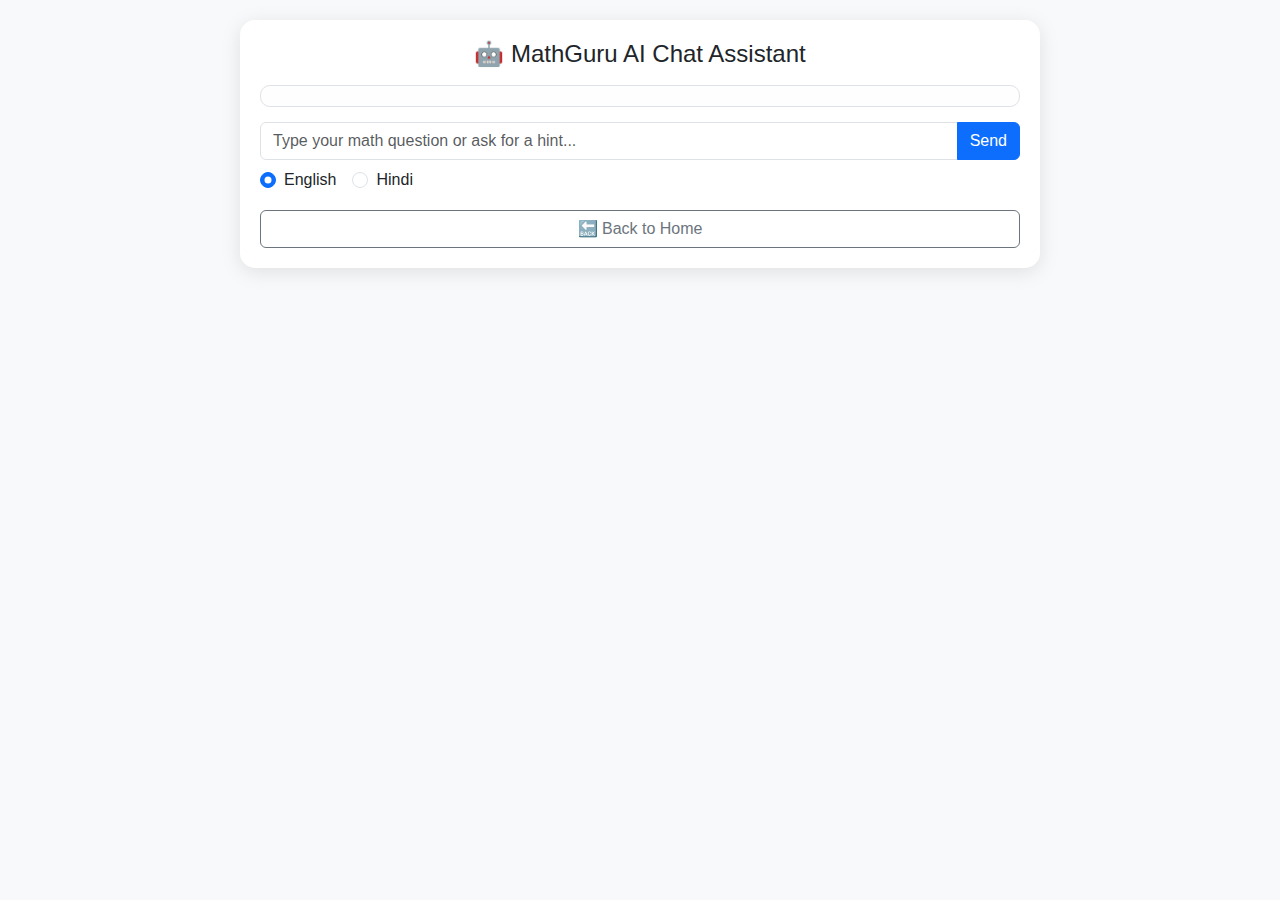
<file: templates/chat.html>
<!DOCTYPE html>
<html lang="en">
<head>
  <meta charset="UTF-8">
  <title>🤖 MathGuru AI Chat Assistant</title>
  <meta name="viewport" content="width=device-width, initial-scale=1.0">
  <link href="https://cdn.jsdelivr.net/npm/bootstrap@5.3.0/dist/css/bootstrap.min.css" rel="stylesheet">

  <style>
    body {
      background: #f8f9fa;
      font-family: sans-serif;
    }

    .chat-container {
      max-width: 800px;
      margin: 20px auto;
      background: white;
      border-radius: 15px;
      padding: 20px;
      box-shadow: 0 4px 20px rgba(0, 0, 0, 0.1);
    }

    .message {
      padding: 10px 15px;
      margin-bottom: 12px;
      border-radius: 20px;
      word-wrap: break-word;
      font-size: 16px;
    }

    .user-message {
      background: #d1e7dd;
      text-align: right;
    }

    .bot-message {
      background: #e2e3e5;
      text-align: left;
    }

    #chatBox {
      max-height: 400px;
      overflow-y: auto;
      margin-bottom: 15px;
      padding: 10px;
      border: 1px solid #dee2e6;
      border-radius: 10px;
      background: #fefefe;
    }

    .typing {
      font-style: italic;
      color: gray;
    }

    @media (max-width: 768px) {
      .chat-container {
        margin: 10px;
        padding: 15px;
      }

      .input-group {
        flex-direction: column;
      }

      .input-group input,
      .input-group .send-btn {
        width: 100% !important;
        margin-bottom: 10px;
      }

      .form-check-inline {
        display: block;
        margin-bottom: 5px;
      }
    }
  </style>
</head>
<body>

<div class="container chat-container">
  <h4 class="text-center mb-3">🤖 MathGuru AI Chat Assistant</h4>

  <div id="chatBox"></div>

  <!-- Chat Input -->
  <div class="input-group mb-2">
    <input type="text" id="chatInput" class="form-control" placeholder="Type your math question or ask for a hint...">
    <button class="btn btn-primary send-btn" onclick="sendMessage()">Send</button>
  </div>

  <!-- Language Toggle -->
  <div class="d-flex justify-content-start mb-3 flex-wrap">
    <div class="form-check form-check-inline me-3">
      <input class="form-check-input" type="radio" name="langToggle" id="langEN" value="en" checked>
      <label class="form-check-label" for="langEN">English</label>
    </div>
    <div class="form-check form-check-inline">
      <input class="form-check-input" type="radio" name="langToggle" id="langHI" value="hi">
      <label class="form-check-label" for="langHI">Hindi</label>
    </div>
  </div>

  <!-- Back to Home Button -->
  <div class="text-center">
    <a href="/" class="btn btn-outline-secondary w-100">🔙 Back to Home</a>
  </div>
</div>

<!-- JavaScript Logic -->
<script>
  function appendMessage(sender, text, className) {
    const chatBox = document.getElementById("chatBox");
    const messageDiv = document.createElement("div");
    messageDiv.className = `message ${className}`;
    messageDiv.innerHTML = `<div><strong>${sender}:</strong></div><div>${text}</div>`;
    chatBox.appendChild(messageDiv);
    chatBox.scrollTop = chatBox.scrollHeight;
  }

  function sendMessage() {
    const inputField = document.getElementById("chatInput");
    const userText = inputField.value.trim();
    if (!userText) return;

    const lang = document.querySelector('input[name="langToggle"]:checked').value;

    appendMessage("You", userText, "user-message");
    inputField.value = "";

    const typingDiv = document.createElement("div");
    typingDiv.className = "message bot-message typing";
    typingDiv.id = "typing-indicator";
    typingDiv.innerHTML = "<i>🤖 Typing...</i>";
    document.getElementById("chatBox").appendChild(typingDiv);

    fetch("/chat", {
      method: "POST",
      headers: { "Content-Type": "application/json" },
      body: JSON.stringify({ message: userText, lang: lang })
    })
    .then(res => res.json())
    .then(data => {
      document.getElementById("typing-indicator").remove();
      appendMessage("MathGuru", data.reply, "bot-message");

      const audioSrc = lang === 'hi' ? data.audio_hi : data.audio_en;
      if (audioSrc) {
        const audio = new Audio(audioSrc);
        audio.play();
      }
    })
    .catch(error => {
      document.getElementById("typing-indicator").remove();
      appendMessage("MathGuru", "⚠️ Server error. Try again.", "bot-message");
      console.error(error);
    });
  }

  document.getElementById("chatInput").addEventListener("keypress", function (e) {
    if (e.key === "Enter") {
      sendMessage();
    }
  });
</script>

</body>
</html>
</file>
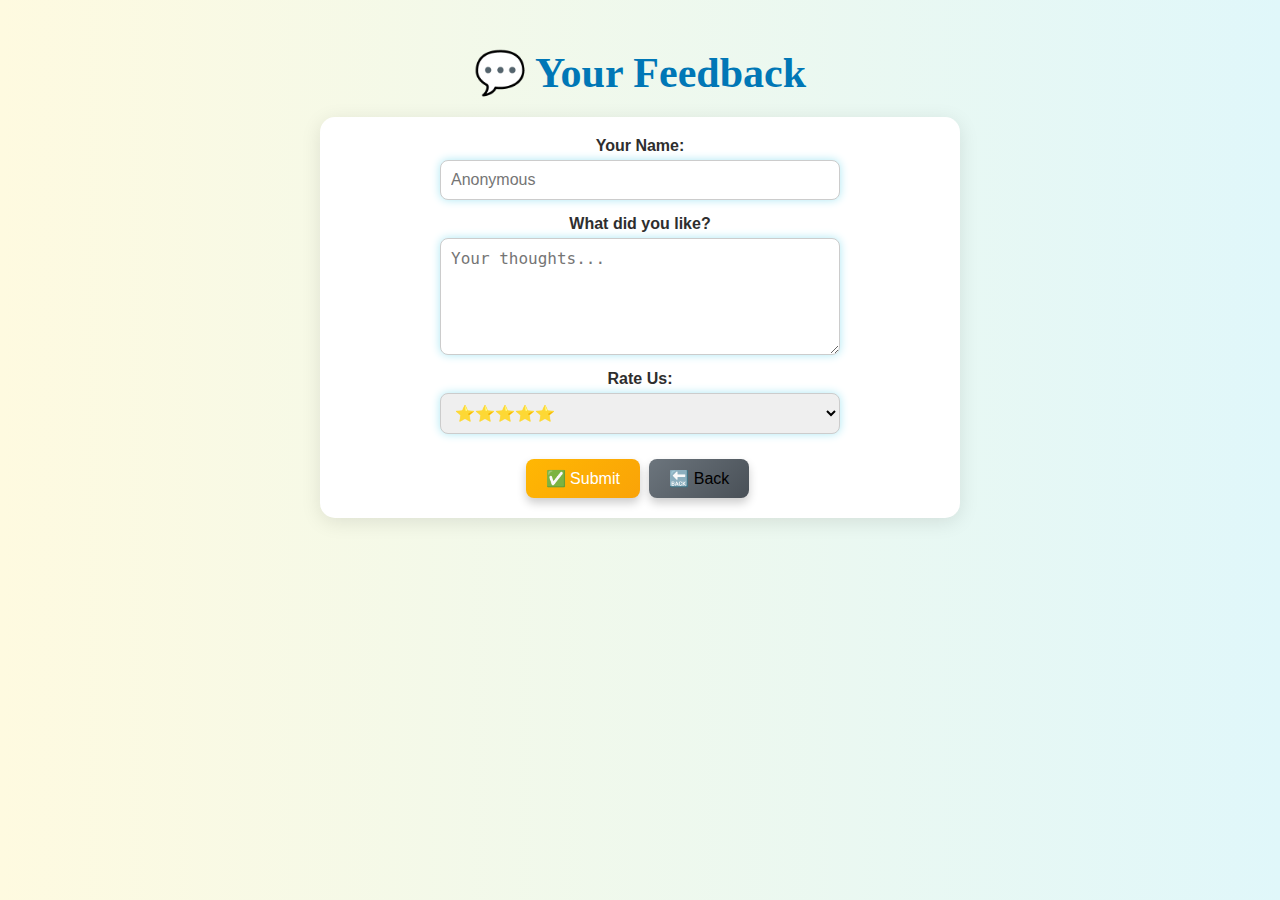
<file: templates/feedback.html>
<!DOCTYPE html>
<html lang="en">
<head>
    <meta charset="UTF-8">
    <title>Feedback | MathGuru AI</title>
    <meta name="viewport" content="width=device-width, initial-scale=1.0">
    <link rel="stylesheet" href="/static/css/style.css">

    <style>
        body {
            font-family: sans-serif;
            padding: 20px;
            background-color: #f8f9fa;
            margin: 0;
        }

        h1 {
            text-align: center;
            color: #0077b6;
        }

        form {
            max-width: 600px;
            margin: auto;
            background: white;
            padding: 20px;
            border-radius: 15px;
            box-shadow: 0px 4px 20px rgba(0,0,0,0.1);
        }

        label {
            font-weight: bold;
        }

        input[type="text"],
        textarea,
        select {
            width: 100%;
            padding: 10px;
            margin-top: 5px;
            margin-bottom: 15px;
            border: 1px solid #ccc;
            border-radius: 8px;
            box-sizing: border-box;
            font-size: 16px;
        }

        .btn {
            padding: 10px 20px;
            font-size: 16px;
            margin: 10px 5px 0 0;
            border: none;
            border-radius: 8px;
            cursor: pointer;
            background-color: #0077b6;
            color: white;
        }

        .btn.secondary {
            background-color: #adb5bd;
            color: black;
        }

        @media (max-width: 600px) {
            body {
                padding: 10px;
            }

            .btn, .btn.secondary {
                width: 100%;
                margin-bottom: 10px;
            }
        }
    </style>
</head>

<body>
    <h1>💬 Your Feedback</h1>

    <form action="/submit-feedback" method="POST" onsubmit="return confirm('✅ Submit your feedback?')">
        <!-- Name -->
        <label for="name">Your Name:</label>
        <input type="text" id="name" name="name" placeholder="Anonymous">

        <!-- Message -->
        <label for="message">What did you like?</label>
        <textarea name="message" id="message" rows="5" placeholder="Your thoughts..."></textarea>

        <!-- Rating -->
        <label for="rating">Rate Us:</label>
        <select name="rating" id="rating">
            <option value="5">⭐⭐⭐⭐⭐</option>
            <option value="4">⭐⭐⭐⭐</option>
            <option value="3">⭐⭐⭐</option>
            <option value="2">⭐⭐</option>
            <option value="1">⭐</option>
        </select>

        <!-- Buttons -->
        <button type="submit" class="btn">✅ Submit</button>
        <button type="button" onclick="window.location.href='/'" class="btn secondary">🔙 Back</button>
    </form>
</body>
</html>
</file>
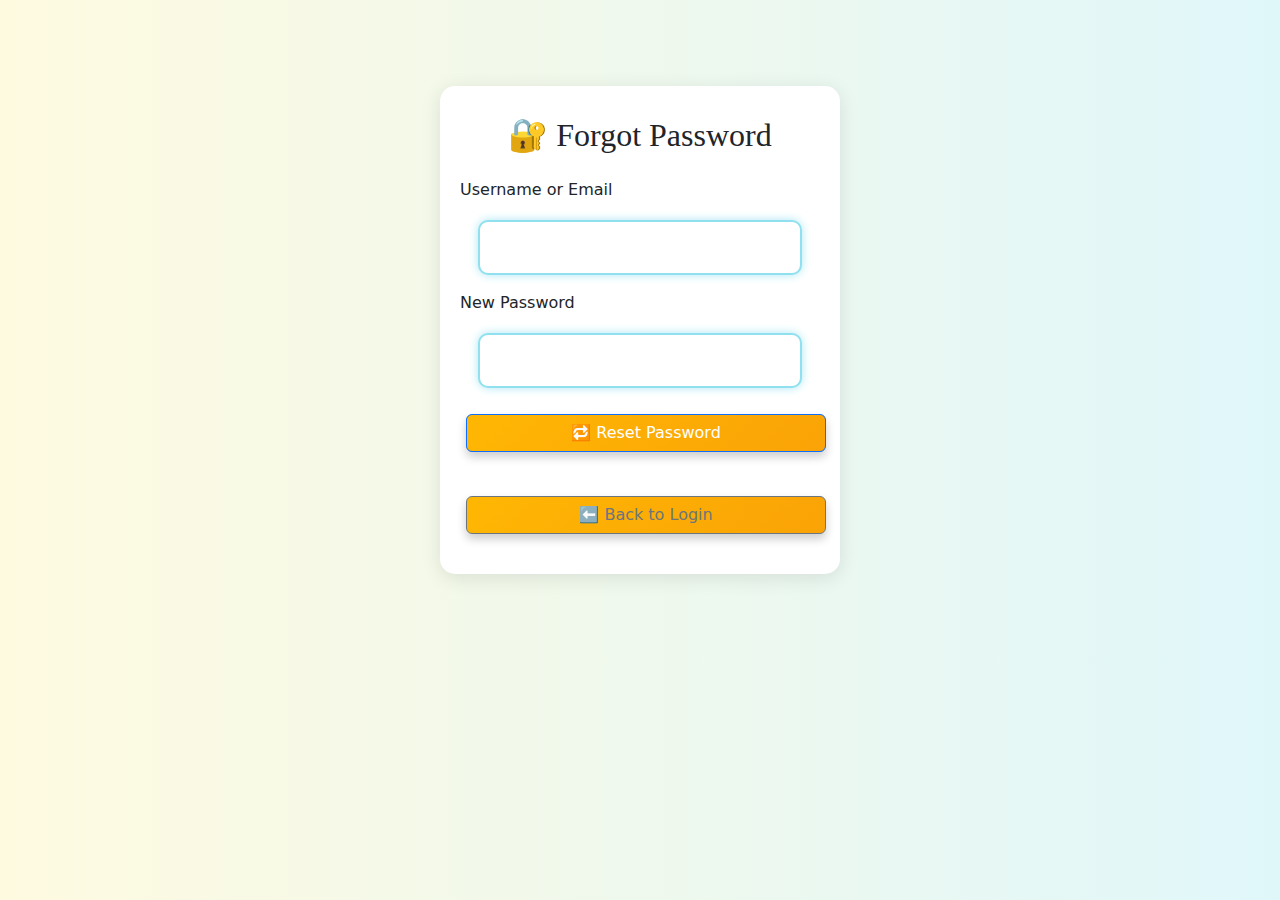
<file: templates/forgot_password.html>
<!-- templates/forgot_password.html -->
<!DOCTYPE html>
<html lang="en">
<head>
    <meta charset="UTF-8">
    <title>🔐 Reset Password – MathGuru AI</title>
    <meta name="viewport" content="width=device-width, initial-scale=1.0">
    <link rel="stylesheet" href="/static/css/style.css">
    <link href="https://cdn.jsdelivr.net/npm/bootstrap@5.3.0/dist/css/bootstrap.min.css" rel="stylesheet">
    <style>
        body {
            background-color: #f8f9fa;
        }

        .form-container {
            max-width: 400px;
            margin: 5% auto;
            padding: 30px 20px;
            background: white;
            border-radius: 15px;
            box-shadow: 0 4px 20px rgba(0,0,0,0.1);
        }

        @media (max-width: 576px) {
            .form-container {
                margin: 20px;
                padding: 20px;
            }

            h2 {
                font-size: 1.5rem;
            }

            .btn {
                font-size: 1rem;
                padding: 10px;
            }
        }
    </style>
</head>
<body>

<div class="container">
    <div class="form-container">
        <h2 class="text-center mb-4">🔐 Forgot Password</h2>

        <form action="/forgot-password" method="POST">
            <div class="mb-3">
                <label for="username" class="form-label">Username or Email</label>
                <input type="text" id="username" name="username" class="form-control" required>
            </div>

            <div class="mb-3">
                <label for="new_password" class="form-label">New Password</label>
                <input type="password" id="new_password" name="new_password" class="form-control" required>
            </div>

            <button type="submit" class="btn btn-primary w-100">🔁 Reset Password</button>
        </form>

        <div class="text-center mt-4">
            <a href="/login" class="btn btn-outline-secondary w-100">⬅️ Back to Login</a>
        </div>
    </div>
</div>

</body>
</html>
</file>
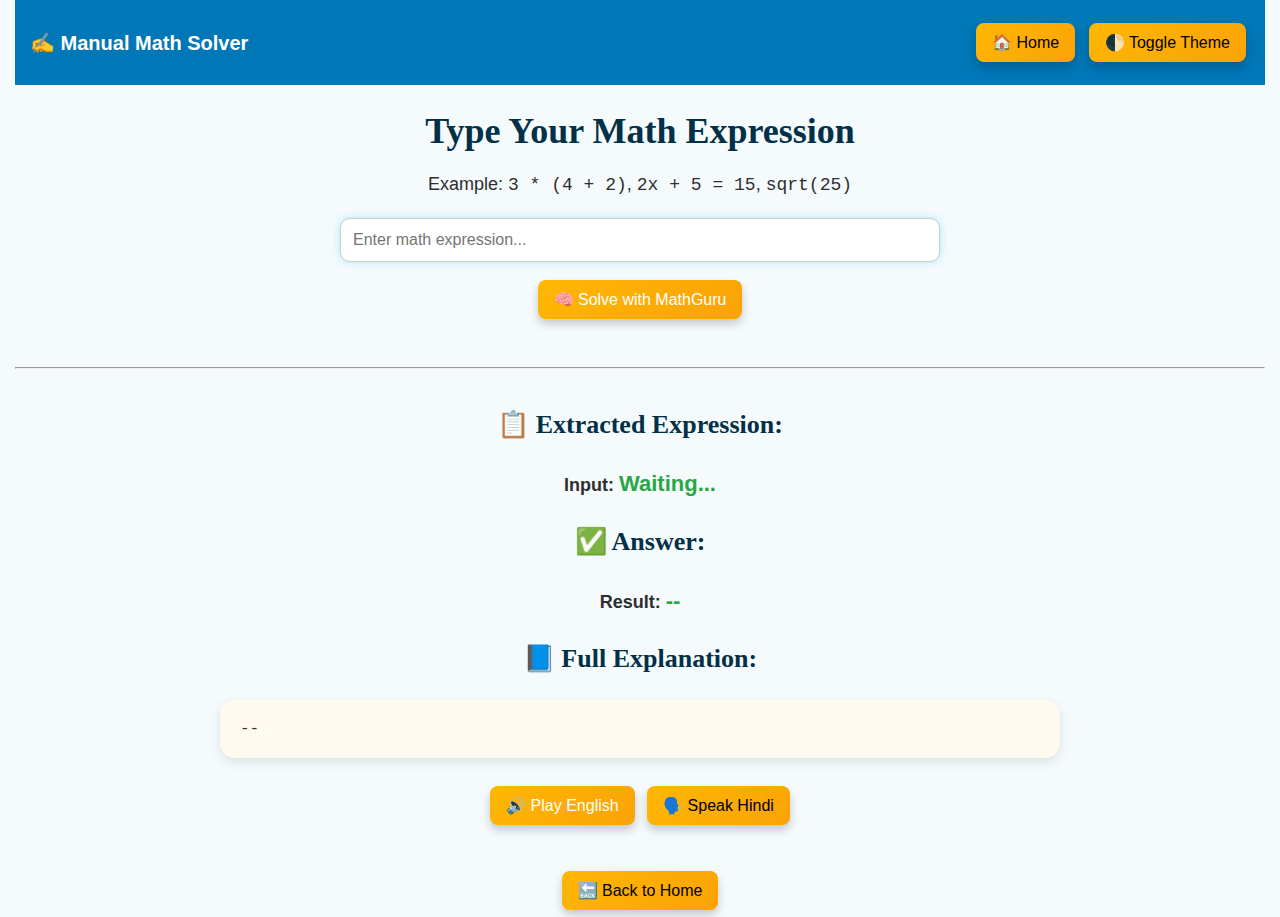
<file: templates/manual.html>
<!DOCTYPE html>
<html lang="en">
<head>
  <meta charset="UTF-8">
  <title>✍️ Manual Solver | MathGuru AI</title>
  <meta name="viewport" content="width=device-width, initial-scale=1.0">
  <link rel="stylesheet" href="/static/css/style.css">
  <style>
    body {
      font-family: sans-serif;
      background: #f5fafd;
      margin: 0;
      padding: 0 15px;
    }

    nav {
      background-color: #0077b6;
      padding: 15px;
      display: flex;
      flex-wrap: wrap;
      justify-content: space-between;
      align-items: center;
    }

    nav div {
      color: white;
      font-size: 20px;
      font-weight: bold;
    }

    .btn {
      padding: 10px 16px;
      border: none;
      border-radius: 8px;
      cursor: pointer;
      margin: 8px 4px;
      font-size: 16px;
    }

    .btn-primary {
      background-color: #219ebc;
      color: white;
    }

    .btn-success {
      background-color: #38b000;
      color: white;
    }

    .btn-warning {
      background-color: #ffb703;
      color: black;
    }

    .btn-secondary {
      background-color: #adb5bd;
      color: black;
    }

    h2, h3 {
      margin-top: 25px;
      color: #023047;
    }

    input[type="text"] {
      width: 100%;
      max-width: 600px;
      padding: 12px;
      font-size: 16px;
      margin-top: 10px;
      border: 1px solid #ccc;
      border-radius: 10px;
      box-sizing: border-box;
    }

    pre {
      background-color: #f1f1f1;
      padding: 12px;
      border-radius: 10px;
      max-width: 100%;
      overflow-x: auto;
    }

    audio {
      margin-top: 10px;
      width: 100%;
      max-width: 400px;
    }

    @media (max-width: 600px) {
      nav {
        flex-direction: column;
        align-items: flex-start;
      }

      nav div, .btn {
        width: 100%;
        text-align: center;
        margin-bottom: 10px;
      }

      h2, h3 {
        font-size: 1.25rem;
      }

      input[type="text"] {
        font-size: 1rem;
      }

      pre {
        font-size: 0.95rem;
      }
    }
  </style>
</head>

<body>

  <!-- 🔝 Navbar -->
  <nav>
    <div>✍️ Manual Math Solver</div>
    <div>
      <button onclick="window.location.href='/'" class="btn btn-secondary">🏠 Home</button>
      <button onclick="toggleTheme()" class="btn btn-warning">🌓 Toggle Theme</button>
    </div>
  </nav>

  <!-- Input Section -->
  <h2>Type Your Math Expression</h2>
  <p>Example: <code>3 * (4 + 2)</code>, <code>2x + 5 = 15</code>, <code>sqrt(25)</code></p>

  <input type="text" id="manualInput" placeholder="Enter math expression..." />
  <button id="manualBtn" class="btn btn-primary">🧠 Solve with MathGuru</button>

  <hr style="margin: 40px 0;">

  <!-- 📋 Output Section -->
  <h3>📋 Extracted Expression:</h3>
  <p><b>Input:</b> <span id="text">Waiting...</span></p>

  <h3>✅ Answer:</h3>
  <p><b>Result:</b> <span id="result">--</span></p>

  <h3>📘 Full Explanation:</h3>
  <pre id="steps">--</pre>

  <!-- 🔊 Audio Feedback -->
  <div style="margin-top: 20px;">
    <audio id="feedbackAudio" style="display:none;" controls></audio>
    <div>
      <button onclick="playEnglishAudio()" class="btn btn-success">🔊 Play English</button>
      <button onclick="playHindiAudio()" class="btn btn-warning">🗣️ Speak Hindi</button>
    </div>
  </div>

  <div style="margin-top: 30px;">
    <button onclick="window.location.href='/'" class="btn btn-secondary">🔙 Back to Home</button>
  </div>

  <!-- Scripts -->
  <script src="/static/js/main.js"></script>
  <script src="/static/js/hindi_audio.js"></script>

</body>
</html>
</file>
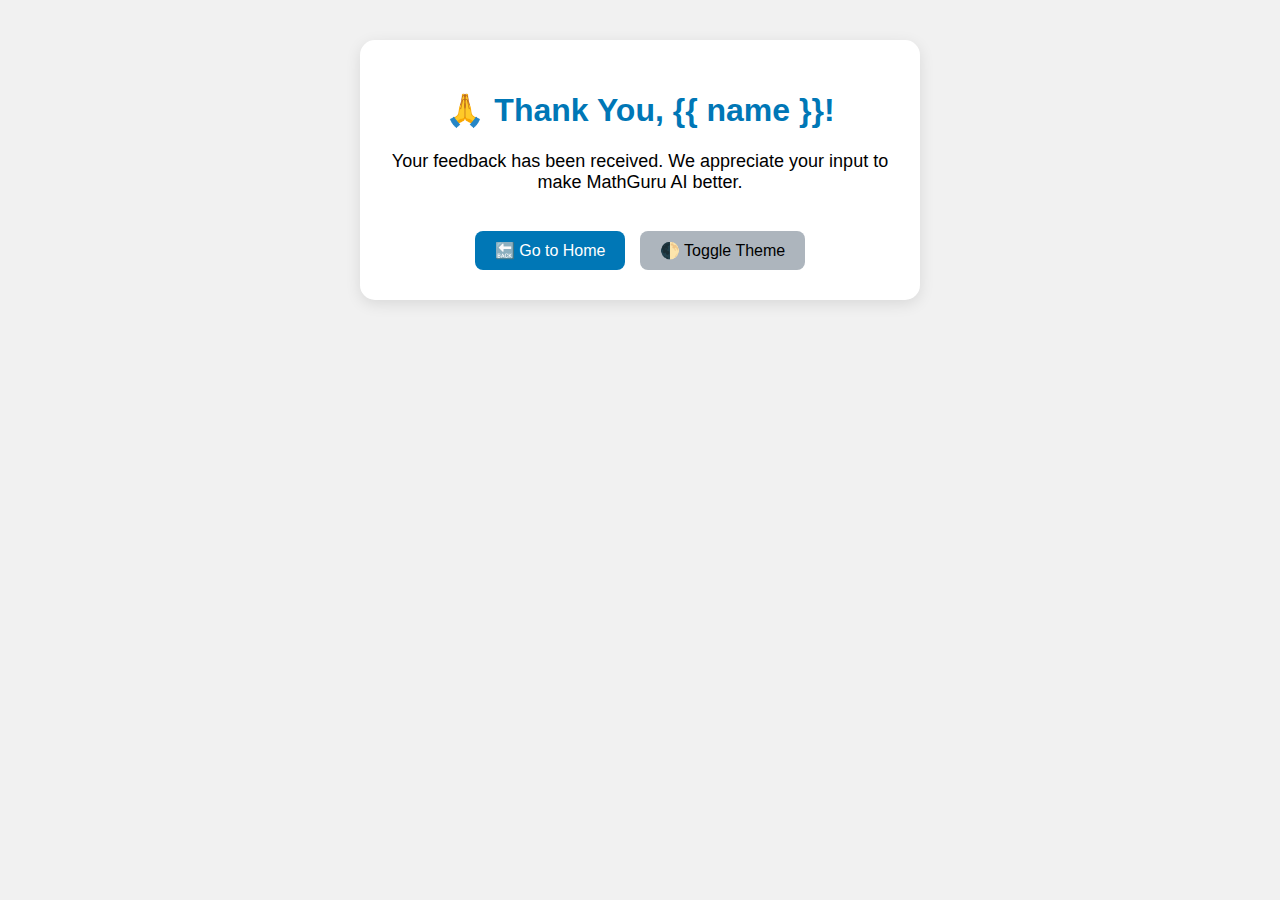
<file: templates/thankyou.html>
<!DOCTYPE html>
<html lang="en">
<head>
  <meta charset="UTF-8">
  <title>Thank You | MathGuru AI</title>
  <meta name="viewport" content="width=device-width, initial-scale=1.0">
  <style>
    :root {
      --bg-light: #f1f1f1;
      --bg-dark: #1e1e1e;
      --text-light: #000;
      --text-dark: #f0f0f0;
      --card-light: #fff;
      --card-dark: #2e2e2e;
    }

    body {
      font-family: sans-serif;
      background-color: var(--bg-light);
      color: var(--text-light);
      margin: 0;
      padding: 40px;
      text-align: center;
      transition: background-color 0.3s, color 0.3s;
    }

    body.dark-theme {
      background-color: var(--bg-dark);
      color: var(--text-dark);
    }

    .card {
      background: var(--card-light);
      max-width: 500px;
      margin: auto;
      padding: 30px;
      border-radius: 15px;
      box-shadow: 0 4px 15px rgba(0,0,0,0.1);
      transition: background-color 0.3s, color 0.3s;
    }

    body.dark-theme .card {
      background: var(--card-dark);
      box-shadow: 0 4px 15px rgba(255,255,255,0.05);
    }

    h1 {
      color: #0077b6;
    }

    p {
      font-size: 18px;
      margin-top: 10px;
    }

    .btn {
      background-color: #0077b6;
      color: white;
      border: none;
      padding: 10px 20px;
      margin-top: 20px;
      font-size: 16px;
      border-radius: 8px;
      cursor: pointer;
      transition: background-color 0.3s;
    }

    .btn:hover {
      background-color: #023e8a;
    }

    .btn.secondary {
      background-color: #adb5bd;
      color: black;
      margin-left: 10px;
    }

    body.dark-theme .btn.secondary {
      background-color: #6c757d;
      color: white;
    }

    @media (max-width: 600px) {
      body {
        padding: 20px;
      }

      .btn {
        width: 100%;
        margin-bottom: 10px;
      }

      .btn.secondary {
        margin-left: 0;
      }
    }
  </style>
</head>
<body>

  <div class="card">
    <h1>🙏 Thank You, {{ name }}!</h1>
    <p>Your feedback has been received. We appreciate your input to make MathGuru AI better.</p>

    <button class="btn" onclick="window.location.href='/'">🔙 Go to Home</button>
    <button class="btn secondary" onclick="toggleTheme()">🌓 Toggle Theme</button>
  </div>

  <script>
    // 🌙 Dark Mode Toggle Script
    function toggleTheme() {
      document.body.classList.toggle("dark-theme");
      localStorage.setItem("theme", document.body.classList.contains("dark-theme") ? "dark" : "light");
    }

    // 🌓 Apply saved theme on load
    if (localStorage.getItem("theme") === "dark") {
      document.body.classList.add("dark-theme");
    }
  </script>

</body>
</html>
</file>
<file: static/css/style.css>
/* 🌟 Global Styling */
body {
  font-family: 'Comic Neue', 'Segoe UI', sans-serif;
  background: linear-gradient(to right, #fefae0, #e0f7fa);
  color: #2e2e2e;
  text-align: center;
  padding: 30px;
  margin: 0;
  transition: background 0.4s, color 0.4s;
}

/* 🔠 Typography */
h1, h2, h3, h4, h5 {
  font-family: 'Comic Neue', cursive;
  color: #ff6f61;
}

h1 { font-size: 42px; margin-bottom: 20px; }
h2 { font-size: 36px; margin-bottom: 15px; }
h3 { font-size: 26px; margin-top: 20px; }
p { font-size: 18px; line-height: 1.6; }

/* 🎯 Buttons */
button, .btn {
  padding: 12px 24px;
  font-size: 17px;
  margin: 10px 6px;
  border: none;
  background: linear-gradient(135deg, #ffb703, #faa307);
  color: #000;
  border-radius: 30px;
  cursor: pointer;
  transition: transform 0.3s ease, background-color 0.3s ease;
  box-shadow: 0 5px 10px rgba(0,0,0,0.2);
}

button:hover, .btn:hover {
  transform: scale(1.05);
  background: linear-gradient(135deg, #faa307, #ffb703);
}

.btn.secondary {
  background: linear-gradient(135deg, #6c757d, #495057);
  color: white;
}
.btn.secondary:hover {
  background: linear-gradient(135deg, #495057, #343a40);
}

/* 🧾 Forms and Inputs */
input[type="text"],
input[type="password"],
input[type="email"],
input[type="file"],
textarea,
select {
  width: 90%;
  max-width: 400px;
  padding: 12px 15px;
  font-size: 18px;
  border: 2px solid #90e0ef;
  border-radius: 10px;
  margin: 10px auto;
  box-shadow: 0 0 10px #ade8f4;
  transition: all 0.3s ease;
  display: block;
}

input:focus,
textarea:focus {
  background: #e0f7fa;
  border-color: #0077b6;
  outline: none;
  box-shadow: 0 0 12px #0077b6;
}

/* 📷 Camera */
.camera-container {
  background: #e3f2fd;
  border: 3px dashed #2196f3;
  border-radius: 15px;
  padding: 25px;
  margin: 30px auto;
  display: inline-block;
  animation: fadeInUp 1s ease;
}

video, canvas {
  border-radius: 12px;
  border: 4px solid #90caf9;
  margin-bottom: 12px;
}

/* 📋 Results */
#text, #result {
  font-size: 22px;
  font-weight: bold;
  color: #28a745;
  margin-top: 10px;
  animation: fadeIn 0.7s ease-in;
}

#steps {
  background: #fffaf0;
  padding: 20px;
  border-radius: 15px;
  margin-top: 20px;
  color: #333;
  text-align: left;
  font-family: 'Courier New', Courier, monospace;
  box-shadow: 0 4px 12px rgba(0,0,0,0.1);
  max-width: 800px;
  margin-left: auto;
  margin-right: auto;
}

/* 🔊 Audio Controls */
#feedbackAudio {
  margin-top: 15px;
  width: 300px;
}

#playBtn {
  background-color: #28a745;
  color: white;
  border-radius: 30px;
}
#playBtn:hover {
  background-color: #218838;
}

/* 💬 Message Styles */
.error-msg {
  color: red;
  font-weight: bold;
  margin-bottom: 10px;
}

.success-msg {
  color: green;
  font-weight: bold;
  margin-bottom: 10px;
}

.text-link {
  color: #0077b6;
  text-decoration: none;
}
.text-link:hover {
  text-decoration: underline;
}

/* ✨ Animations */
@keyframes fadeInUp {
  from { opacity: 0; transform: translateY(30px); }
  to { opacity: 1; transform: translateY(0); }
}

@keyframes fadeIn {
  from { opacity: 0; }
  to { opacity: 1; }
}

/* 🌗 Dark Mode */
body.dark-mode {
  background: linear-gradient(to right, #1e1e1e, #2a2a2a);
  color: #eeeeee;
}

body.dark-mode input,
body.dark-mode textarea,
body.dark-mode select {
  background: #2a2a2a;
  color: white;
  border-color: #555;
}

body.dark-mode button,
body.dark-mode .btn {
  background: linear-gradient(135deg, #444, #333);
  color: #fff;
}

body.dark-mode .btn.secondary {
  background: linear-gradient(135deg, #666, #555);
}

body.dark-mode #steps {
  background: #333;
  color: #eee;
}
.red-text { color: #e06666; }
body.dark-theme .red-text { color: #ff9999 !important; }
</file>
